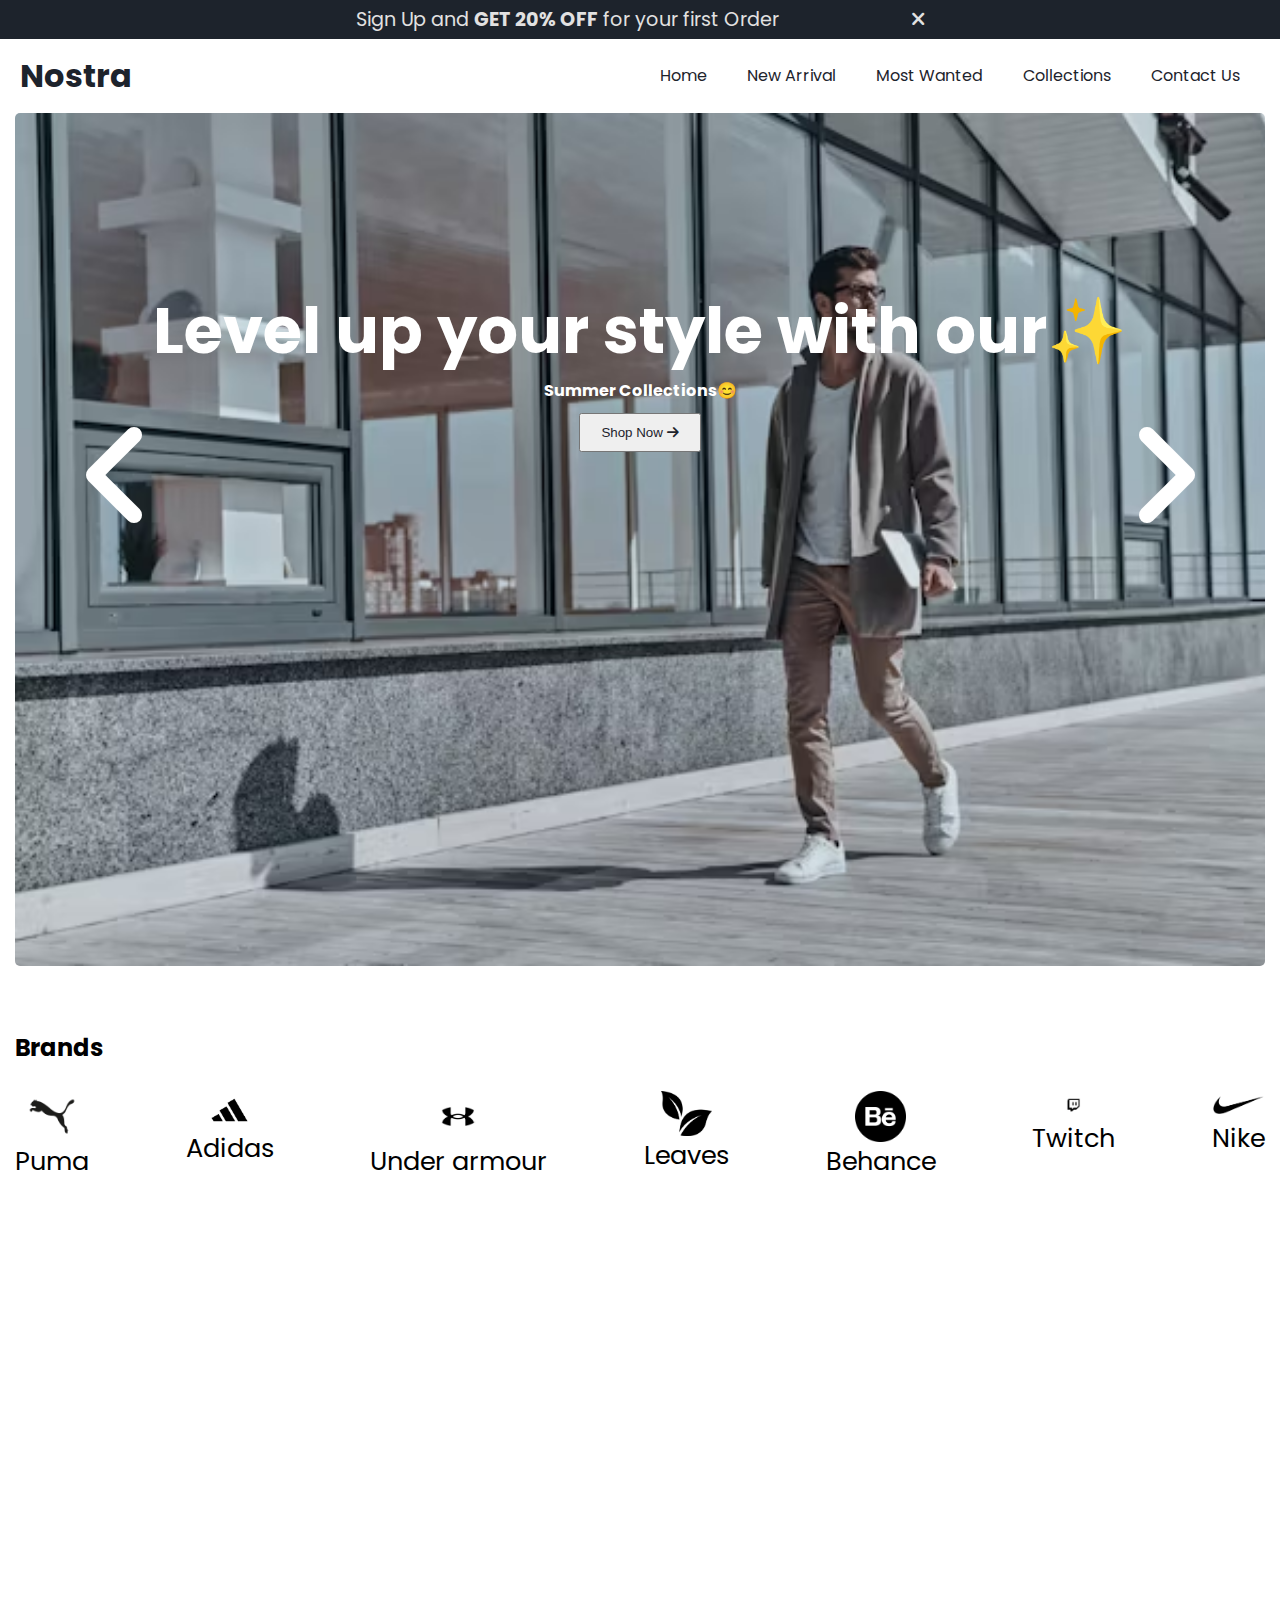
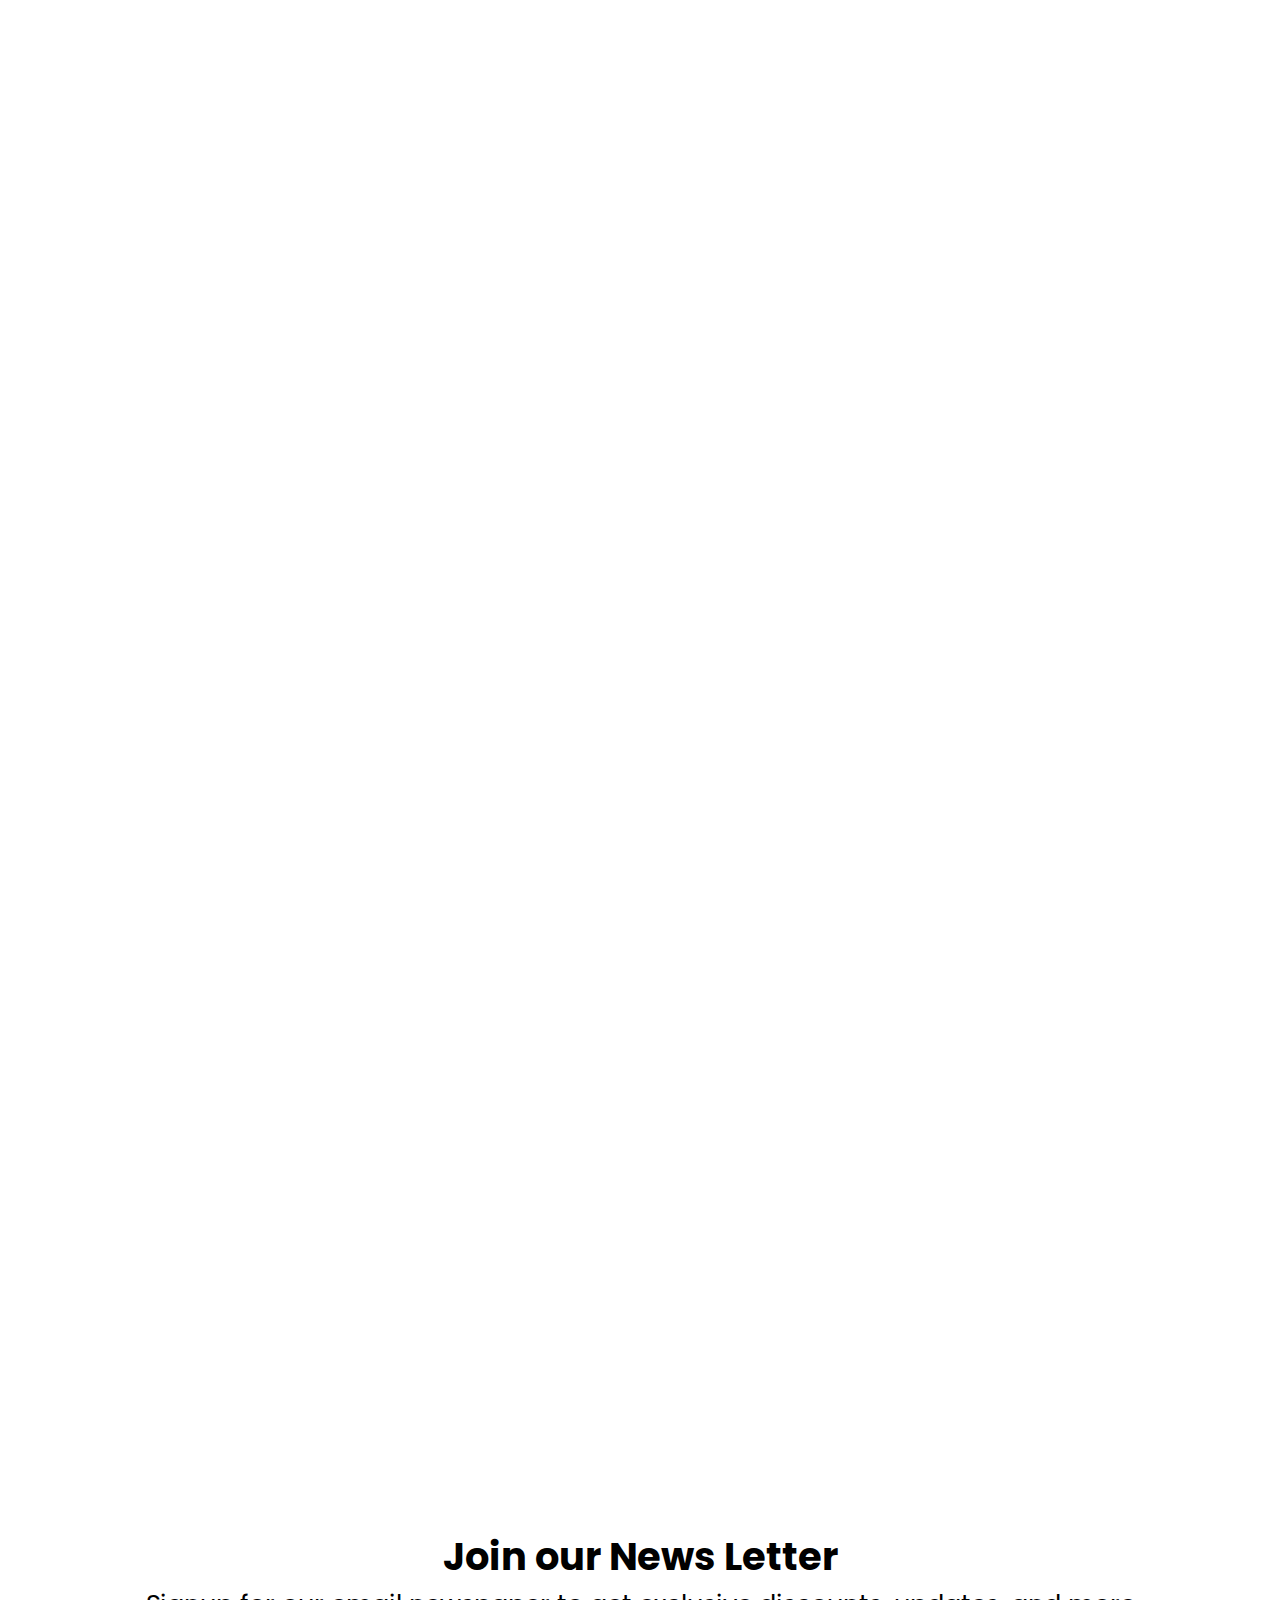
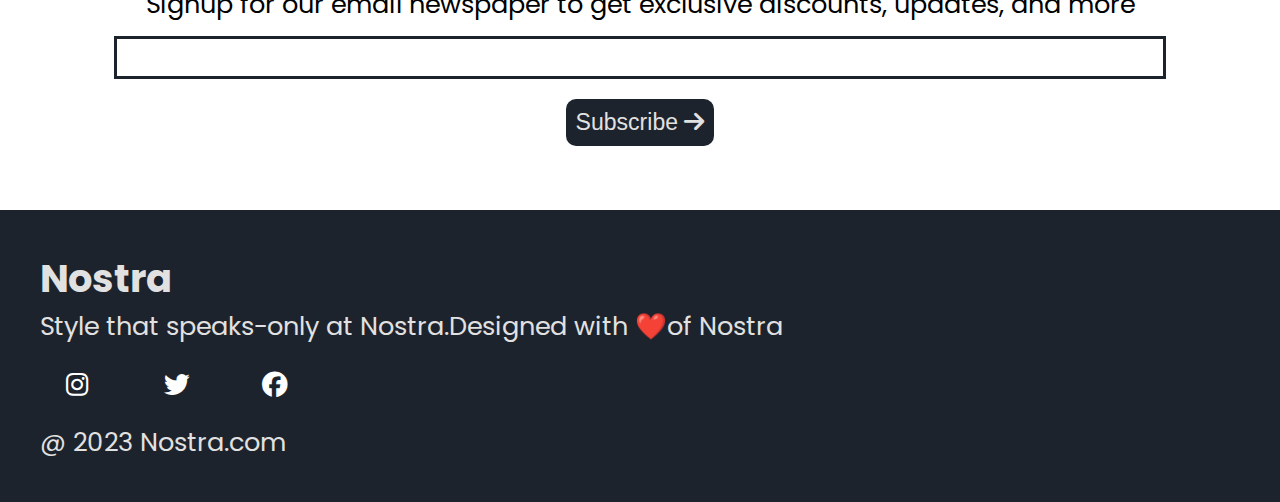
<file: index.html>
<!DOCTYPE html>
<html lang="en">
<head>
    <meta charset="UTF-8">
    <meta name="viewport" content="width=device-width, initial-scale=1.0">
    <title>Nostra</title>
    <!--Link CSS File-->
    <link rel="stylesheet" href="style.css">
    <!--Link Google Fonts-->
    <link rel="preconnect" href="https://fonts.googleapis.com">
    <link rel="preconnect" href="https://fonts.gstatic.com" crossorigin>
    <link href="https://fonts.googleapis.com/css2?family=Poppins:wght@400;500;700&display=swap" rel="stylesheet">

    <!--Link Font Awesome-->
    <link rel="stylesheet" href="https://cdnjs.cloudflare.com/ajax/libs/font-awesome/6.4.2/css/all.min.css">

</head>
<body>

    <!--Offer Bar-->

    <div class="offer-bar">
        <p>Sign Up and <b>GET 20% OFF</b> for your first Order
        <i id="offer-close"  style="margin-left: 10%; cursor: pointer;" class="fa-solid fa-xmark"></i>
        </p>
    </div>

    

   

        <!--Navigation Bar-->
        <nav class="navbar">
            <h1>Nostra</h1>
            <div class="navbar-links">
                <p class="navbar-link"><a href="home">Home</a></p>
                <p class="navbar-link"><a href="#new-arrival">New Arrival</a></p>
                <p class="navbar-link"><a href="#most-wanted">Most Wanted</a></p>
                <p class="navbar-link"><a href="collections.html">Collections</a></p>
                <p class="navbar-link"><a href="./contactus.html">Contact Us</a></p>
            </div>
            

            <div class="navbar-menu-toggle">
                <i id="side-navbar-activate" class="fa-solid fa-bars"></i>
            </div>

            

            

        </nav>

        <!--Side Navbar-->

        <div class="side-navbar"> 
            <p style="text-align: right;">
                <i id="side-navbar-close" class="fa-solid fa-xmark"></i>
            </p>
            <div class="side-navbar-links">

                <p class="side-navbar-link"><a href="./index.html">Home</a></p>
                <p class="side-navbar-link"><a href="#new-arrival">New Arrival</a></p>
            <p class="side-navbar-link"><a href="#most-wanted">Most Wanted</a></p>
            <p class="side-navbar-link"><a href="./collections.html">Collections</a></p>
            <p class="side-navbar-link"><a href="./contactus.html">Contact Us</a></p>
            </div>
            
        </div>

        <div class="container">

        <!--Slider-->
        <div class="slider">
            <div class="slider-left-button">
                <i id="slider-left-activate" class="fa-solid fa-angle-left" style="color: #ffffff;"></i>
            </div>

            <div class="slider-content">
                <h1>Level up your style with our✨</h1>
                <h4>Summer Collections😊</h4> 
                <button> Shop Now <i class="fa-solid fa-arrow-right"></i> </button>
            </div>

            <div class="slider-image-container">
                <img class="slider-image" src="./images/others/slider img prem.png"  width="100%" alt="">
                <img class="slider-image" src="./images/others/slider img prem.png" alt="">
                <img class="slider-image" src="./images/others/slider img prem.png" alt="">
            </div>

            <div class="slider-right-button">
                
                <i id="slider-right-activate" class="fa-solid fa-angle-right" style="color: #ffffff;"></i>
            </div>
        </div>

        <!--Brands-->

        
        <h2 style="margin-top: 5vw;">Brands</h2>
        <div class="brands">
            <div class="brands-item">
                <img class="brands-icon" src="./images/icons/puma.png" alt="">
                <p>Puma</p>
            </div>

            <div class="brands-item">
                <img class="brands-icon" src="./images/icons/adidas.png" alt="">
                <p>Adidas</p>
            </div>

            <div class="brands-item">
                <img class="brands-icon" src="./images/icons/under armour .png" alt="">
                <p>Under armour</p>
            </div>

            <div class="brands-item">
                <img class="brands-icon" src="./images/icons/leaves.png.jpg" alt="">
                <p>Leaves</p>
            </div>

            <div class="brands-item">
                <img class="brands-icon" src="./images/icons/behance.png" alt="">
                <p>Behance</p>
            </div>

            <div class="brands-item">
                <img class="brands-icon" src="./images/icons/twitch.png" alt="">
                <p>Twitch</p>
            </div>

            <div class="brands-item">
                <img class="brands-icon" src="./images/icons/nike.png" alt="">
                <p>Nike</p>
            </div>
        </div>

    
        <div class="initial-scroll-animate reveal-scroll-animate">
        <div class="service">
            
            <div class="servives-container-1">
                <div>
                    <h2>We Provide Best👍🏻</h2>
                    <h2>Customer Experiences😃</h2>
                </div>

                <div>
                    <p>||🥰 We ensure that our customer have the best shopping experience</p>
                </div>
            </div>

            <div class="servives-container-2">
                <div>
                    <i style="font-size: 3vw;margin-bottom: 10px;" class="fa-regular fa-circle-check"></i>
                    <h4>Original Products</h4>
                    <p>Shop with confidence knowing every product is 100% original and authentic,sourced directly from trusted brands.Enjoy genuine quality that lasts longer💯.
                    </p>
                </div>

                <div>
                    <i style="font-size: 3vw;margin-bottom: 10px;" class="fa-regular fa-face-smile"></i>
                    <h4>Satisfaction Guarantee</h4>
                    <p>Your happiness is our priority!.We ensure complete satisfaction with every purchase or we will make it right😇.
                    </p>
                </div>

                <div>
                    <i style="font-size: 3vw;margin-bottom: 10px;" class="fa-solid fa-broom"></i>
                    <h4>New Arrival Everyday</h4>
                    <p>Stay ahead of trends with fresh arrivals added daily . Discover the latest styles and must-have products every day👗.
                    </p>
                </div>

                <div>
                    <i style="font-size: 3vw;margin-bottom: 10px;" class="fa-solid fa-truck-fast"></i>
                    <h4>Fast & Free Shipping</h4>
                    <p>Get your orders delivered quickly without extra cost.Enjoy free and fast shipping right to your doorstep🚚.
                    </p>
                </div>
            </div>
        </div>
    </div>

    <div class="initial-scroll-animate reveal-scroll-animate">
        <h2 id="new-arrival" style=" margin-top: 5vw;">New Arrivals</h2>
        <h4>Fresh drops daily-grab them before they are gone!Stay trendy with our daily arrivals💫</h4>

        <div  class="new-arrival" >
            
            <div class="new-arrival-container">
                <img style="width: 20vw;" src="./images/products/f1.png" alt="">
                <div class="overlay"></div>
                <button> Shop Now <i class="fa-solid fa-arrow-right"></i> </button>

            </div>

            <div class="new-arrival-container">
                <img style="width: 20vw;" src="./images/products/f2.png" alt="">
                <div class="overlay"></div>
                <button>Shop Now <i class="fa-solid fa-arrow-right"></i>  </button>

            </div>

            <div class="new-arrival-container">
                <img style="width: 20vw;" src="./images/products/f3.png" alt="">
                <div class="overlay"></div>
                <button> Shop Now <i class="fa-solid fa-arrow-right"></i> </button>

            </div>

            <div class="new-arrival-container">
                <img style="width: 20vw;" src="./images/products/f4.png" alt="">
                <div class="overlay"></div>
                <button> Shop Now <i class="fa-solid fa-arrow-right"></i> </button>

            </div>
        </div>
    </div>

    <div class="initial-scroll-animate reveal-scroll-animate">
        <h2 id="most-wanted" style=" margin-top: 5vw;">Most Wanted</h2>

        <h4>Trending now: the styles everyone talking about! Dont wait! These best-sellers are flying off😏</h4>

        <div  class="most-wanted">

            <div class="most-wanted-container">
                <img style="width: 20vw;" src="./images/products/n5.png" alt="">
                <p class="sale-overlay">sale</p>
                <img class="like-button" src="./images/icons/blackheart.png" alt="">

            </div>

            <div class="most-wanted-container">
                <img style="width: 20vw;" src="./images/products/f7.png" alt="">
                
                <p class="sale-overlay">sale</p>
                <img class="like-button" src="./images/icons/blackheart.png" alt="">
            </div>

            <div class="most-wanted-container">
                <img style="width: 20vw;" src="./images/products/f6.png" alt="">
                <p class="sale-overlay">sale</p>
                <img class="like-button" src="./images/icons/blackheart.png" alt="">
                

            </div>

            <div class="most-wanted-container">
                <img style="width: 20vw;" src="./images/products/f8.png" alt="">
                <p class="sale-overlay">sale</p>
                <img class="like-button" src="./images/icons/blackheart.png" alt="">
                

            </div>
            
            <div class="most-wanted-container">
                <img style="width: 20vw;" src="./images/products/n6.png" alt="">
                <p class="sale-overlay">sale</p>
                <img class="like-button" src="./images/icons/blackheart.png" alt="">

            </div>

            <div class="most-wanted-container">
                <img style="width: 20vw;" src="./images/products/n7.png" alt="">
                
                <p class="sale-overlay">sale</p>
                <img class="like-button" src="./images/icons/blackheart.png" alt="">
            </div>

            <div class="most-wanted-container">
                <img style="width: 20vw;" src="./images/products/n2.png" alt="">
                <p class="sale-overlay">sale</p>
                <img class="like-button" src="./images/icons/blackheart.png" alt="">
                

            </div>

            <div class="most-wanted-container">
                <img style="width: 20vw;" src="./images/products/n3.png" alt="">
                <p class="sale-overlay">sale</p>
                <img class="like-button" src="/images/icons/blackheart.png" alt="">
                

            </div>
        </div>
    </div>

    <div class="initial-scroll-animate reveal-scroll-animate">

    

        <div class="limited-offer">
            <div class="limited-offer-img">
                <img src="./images/others/slider-three.png" alt="">
            </div>
            <div class="limited-offer-text">
                <h2>Limited Offer⌛</h2>
                <h4>Everyone wants it...will you?😉</h4>
                <button> Shop Now <i class="fa-solid fa-arrow-right"></i> </button>
            </div>
        </div>
        
        
    </div>

    <div class="news">
        <h2>Join our News Letter</h2>
        <p style="text-align: center;">Signup for our email newspaper to get exclusive discounts, updates, and more</p>
        <div style="margin-top: 10px;">
        <input class="search">
    </div>
    <div>
        <button> Subscribe <i class="fa-solid fa-arrow-right"></i> </button>
    </div>
    </div>

    </div>

    <div class="footer">
        <div class="footer-container">
            <div class="footer-box-1">
                <h2 class="headingText">Nostra</h2>
                <p>Style that speaks-only at Nostra.Designed with ❤️of Nostra</p>
                <div class="footer-icon-container">
                    <i class="icon fa-brands fa-instagram" style="color: #ffffff;"></i>
                    <i class="icon fa-brands fa-twitter" style="color: #ffffff;"></i>
                    <i class="icon fa-brands fa-facebook" style="color: #ffffff;"></i>
                </div>
            </div>

            

        </div>

        <p class="subtitle">@ 2023 Nostra.com</p>
    </div>

   
    
    <!--Link Javascript File-->
    <script src="script.js"></script>
    

</body>
</html>
</file>
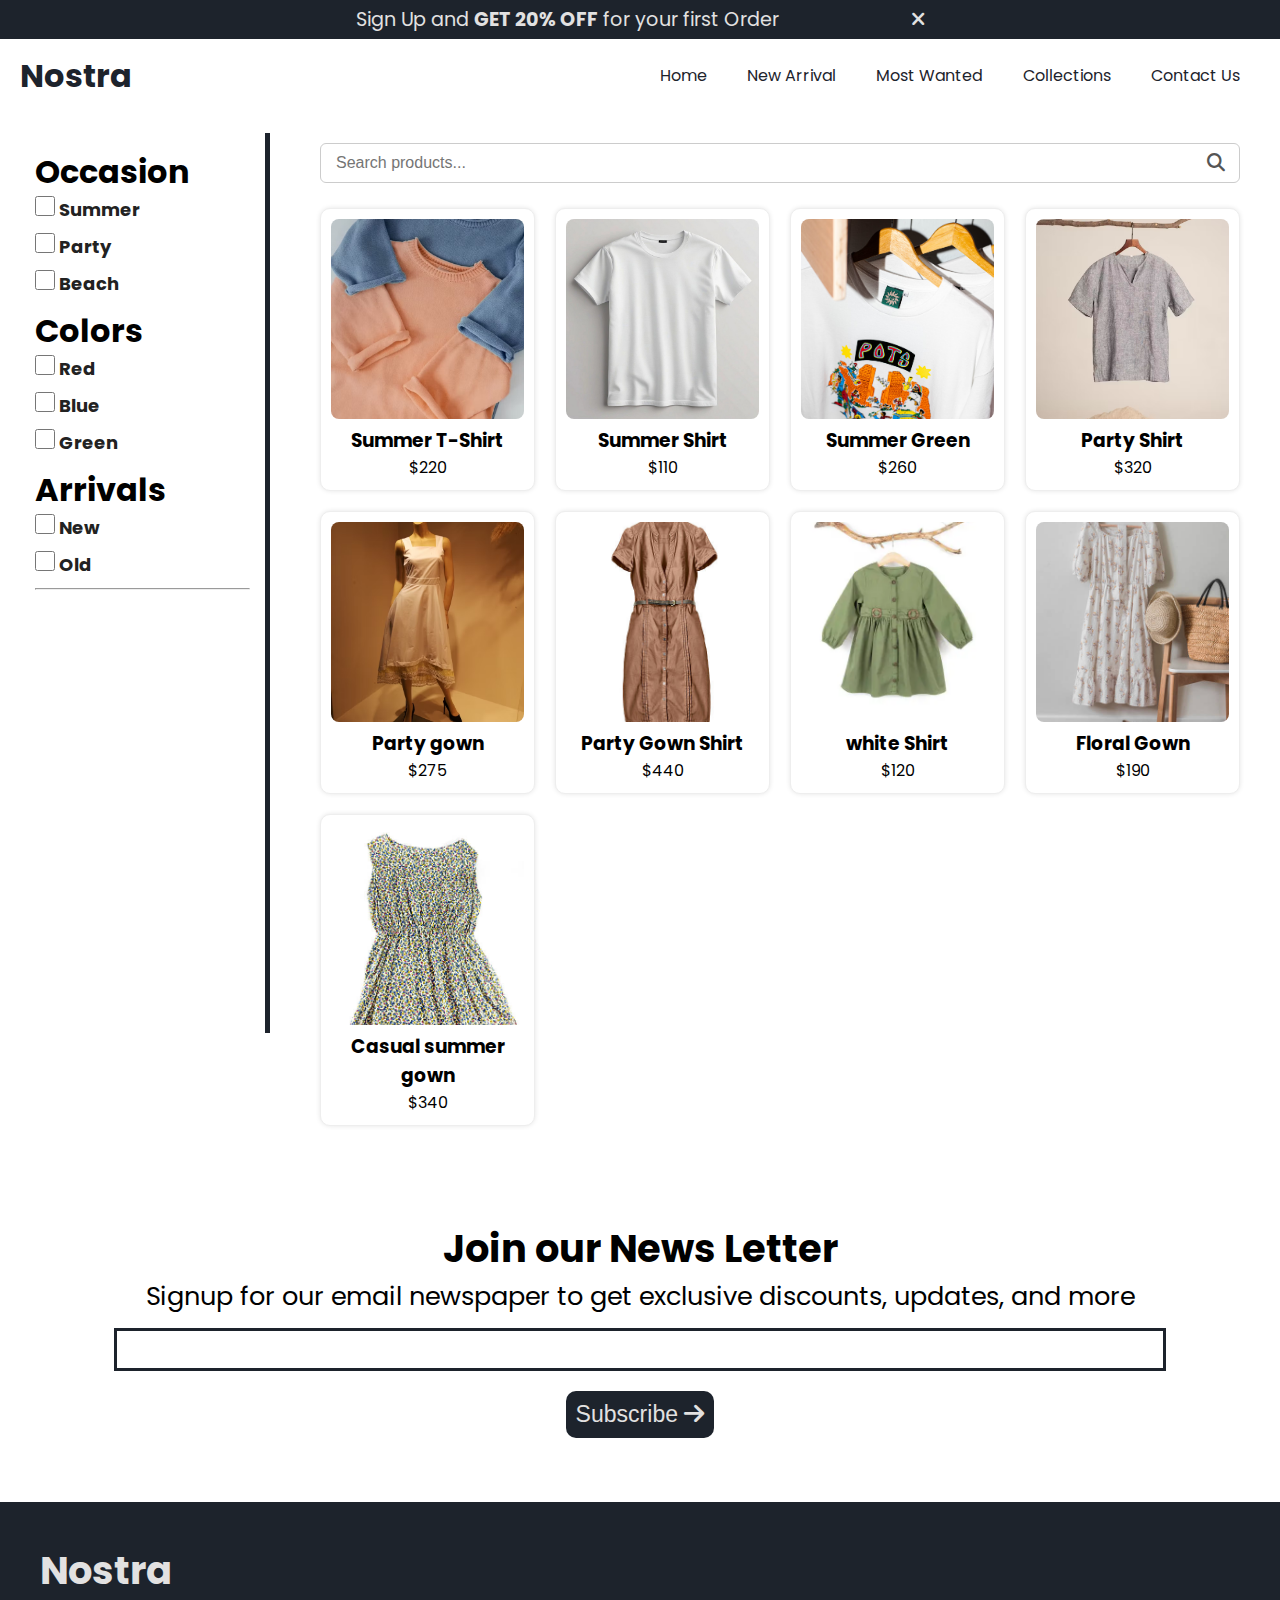
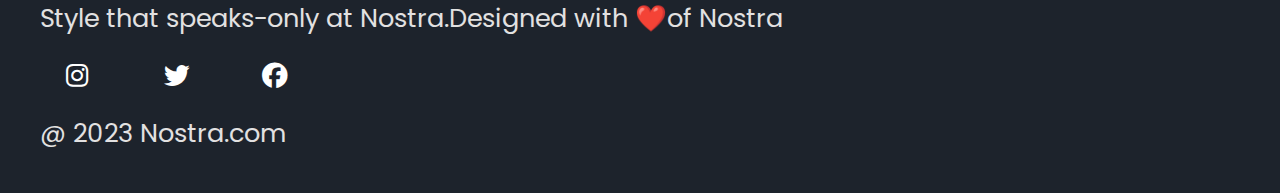
<file: collections.html>
<!DOCTYPE html>
<html lang="en">

<head>
    <meta charset="UTF-8">
    <meta name="viewport" content="width=device-width, initial-scale=1.0">
    <title>Collections</title>
    <!-- css style link -->
    <link rel="stylesheet" href="style.css">
    <!--Link Google Fonts-->
    <link rel="preconnect" href="https://fonts.googleapis.com">
    <link rel="preconnect" href="https://fonts.gstatic.com" crossorigin>
    <link href="https://fonts.googleapis.com/css2?family=Poppins:wght@400;500;700&display=swap" rel="stylesheet">

    <!--Link Font Awesome-->
    <link rel="stylesheet" href="https://cdnjs.cloudflare.com/ajax/libs/font-awesome/6.4.2/css/all.min.css">
</head>

<body>
    <!-- NavBar -->
    <!--Offer Bar-->

    <div class="offer-bar">
        <p>Sign Up and <b>GET 20% OFF</b> for your first Order
            <i id="offer-close" style="margin-left: 10%; cursor: pointer;" class="fa-solid fa-xmark"></i>
        </p>
    </div>





    <!--Navigation Bar-->
    <nav class="navbar">
        <h1>Nostra</h1>
        <div class="navbar-links">
            <p class="navbar-link"><a href="home">Home</a></p>
            <p class="navbar-link"><a href="./index.html">New Arrival</a></p>
            <p class="navbar-link"><a href="./index.html">Most Wanted</a></p>
            <p class="navbar-link"><a href="collections.html">Collections</a></p>
            <p class="navbar-link"><a href="./contactus.html">Contact Us</a></p>
        </div>


        <div class="navbar-menu-toggle">
            <i id="side-navbar-activate" class="fa-solid fa-bars"></i>
        </div>





    </nav>

    <!--Side Navbar-->

    <div class="side-navbar">
        <p style="text-align: right;">
  
<i id="side-navbar-close" class="fa-solid fa-xmark"></i>

        </p>
        <div class="side-navbar-links">

            <p class="side-navbar-link"><a href="./index.html">Home</a></p>
            <p class="side-navbar-link"><a href="#new-arrival">New Arrival</a></p>
            <p class="side-navbar-link"><a href="#most-wanted">Most Wanted</a></p>
            <p class="side-navbar-link"><a href="./collections.html">Collections</a></p>
            <p class="side-navbar-link"><a href="./contactus.html">Contact Us</a></p>
        </div>

    </div>


    <!-- collections -->
    <section>
        <div class="collection__container">
            <div class="checker__container">
                <h1>Occasion</h1>
                <div>
                    <h3><input type="checkbox" name="tags" value="summer"> Summer</h3>
                    <h3><input type="checkbox" name="tags" value="party"> Party</h3>
                    <h3><input type="checkbox" name="tags" value="beach"> Beach</h3>
                </div>
                <h1>Colors</h1>
                <div>
                    <h3><input type="checkbox" name="tags" value="red"> Red</h3>
                    <h3><input type="checkbox" name="tags" value="blue"> Blue</h3>
                    <h3><input type="checkbox" name="tags" value="green"> Green</h3>
                </div>
                <h1>Arrivals</h1>
                <div>
                    <h3><input type="checkbox" name="tags" value="new"> New</h3>
                    <h3><input type="checkbox" name="tags" value="old"> Old</h3>
                </div>
                <hr class="Vertical__line">
            </div>
            <div class="product__container">
                <div class="search-box">
                    <input id="search" type="text" placeholder="Search products...">
                    <i id="search__icon" class="fa-solid fa-magnifying-glass"></i>
                </div>
                <div class="product__cards">
                    <div class="product__card">
                        <img src="./images/products/f4.png" alt="">
                        <h3>Summer  T-Shirt</h3>
                        <p>$220</p>
                    </div>
                    <div class="product__card">
                        <img src="./images/products/f1.png" alt="">
                        <h3>Summer Shirt</h3>
                        <p>$110</p>
                    </div>
                    <div class="product__card">
                        <img src="./images/products/f7.png" alt="">
                        <h3>Summer Green</h3>
                        <p>$260</p>
                    </div>
                    <div class="product__card">
                        <img src="./images/products/f8.png" alt="">
                        <h3>Party  Shirt</h3>
                        <p>$320</p>
                    </div>
                    <div class="product__card">
                        <img src="./images/products/f9.png" alt="">
                        <h3>Party gown</h3>
                        <p>$275</p>
                    </div>
                    <div class="product__card">
                        <img src="./images/products/n5.png" alt="">
                        <h3>Party Gown  Shirt</h3>
                        <p>$440</p>
                    </div>
                    <div class="product__card">
                        <img src="./images/products/n3.png" alt="">
                        <h3>white Shirt</h3>
                        <p>$120</p>
                    </div>
                    <div class="product__card">
                        <img src="./images/products/n6.png" alt="">
                        <h3>Floral Gown </h3>
                        <p>$190</p>
                    </div>
                    <div class="product__card">
                        <img src="./images/products/n7.png" alt="">
                        <h3>Casual summer gown</h3>
                        <p>$340</p>
                    </div>
                </div>
            </div>
        </div>
    </section>

    <div class="news">
        <h2>Join our News Letter</h2>
        <p style="text-align: center;">Signup for our email newspaper to get exclusive discounts, updates, and more</p>
        <div style="margin-top: 10px;">
            <input class="search">
        </div>
        <div>
            <button> Subscribe <i class="fa-solid fa-arrow-right"></i> </button>
        </div>
        <!-- footer -->
        <div class="footer" style="width: 100%;">
            <div class="footer-container">
                <div class="footer-box-1">
                    <h2 class="headingText">Nostra</h2>
                    <p>Style that speaks-only at Nostra.Designed with ❤️of Nostra</p>
                    <div class="footer-icon-container">
                        <i class="icon fa-brands fa-instagram" style="color: #ffffff;"></i>
                        <i class="icon fa-brands fa-twitter" style="color: #ffffff;"></i>
                        <i class="icon fa-brands fa-facebook" style="color: #ffffff;"></i>
                    </div>
                </div>



            </div>

            <p class="subtitle">@ 2023 Nostra.com</p>
        </div>


        <script src="collection.js"></script>
        

</body>

</html>
</file>
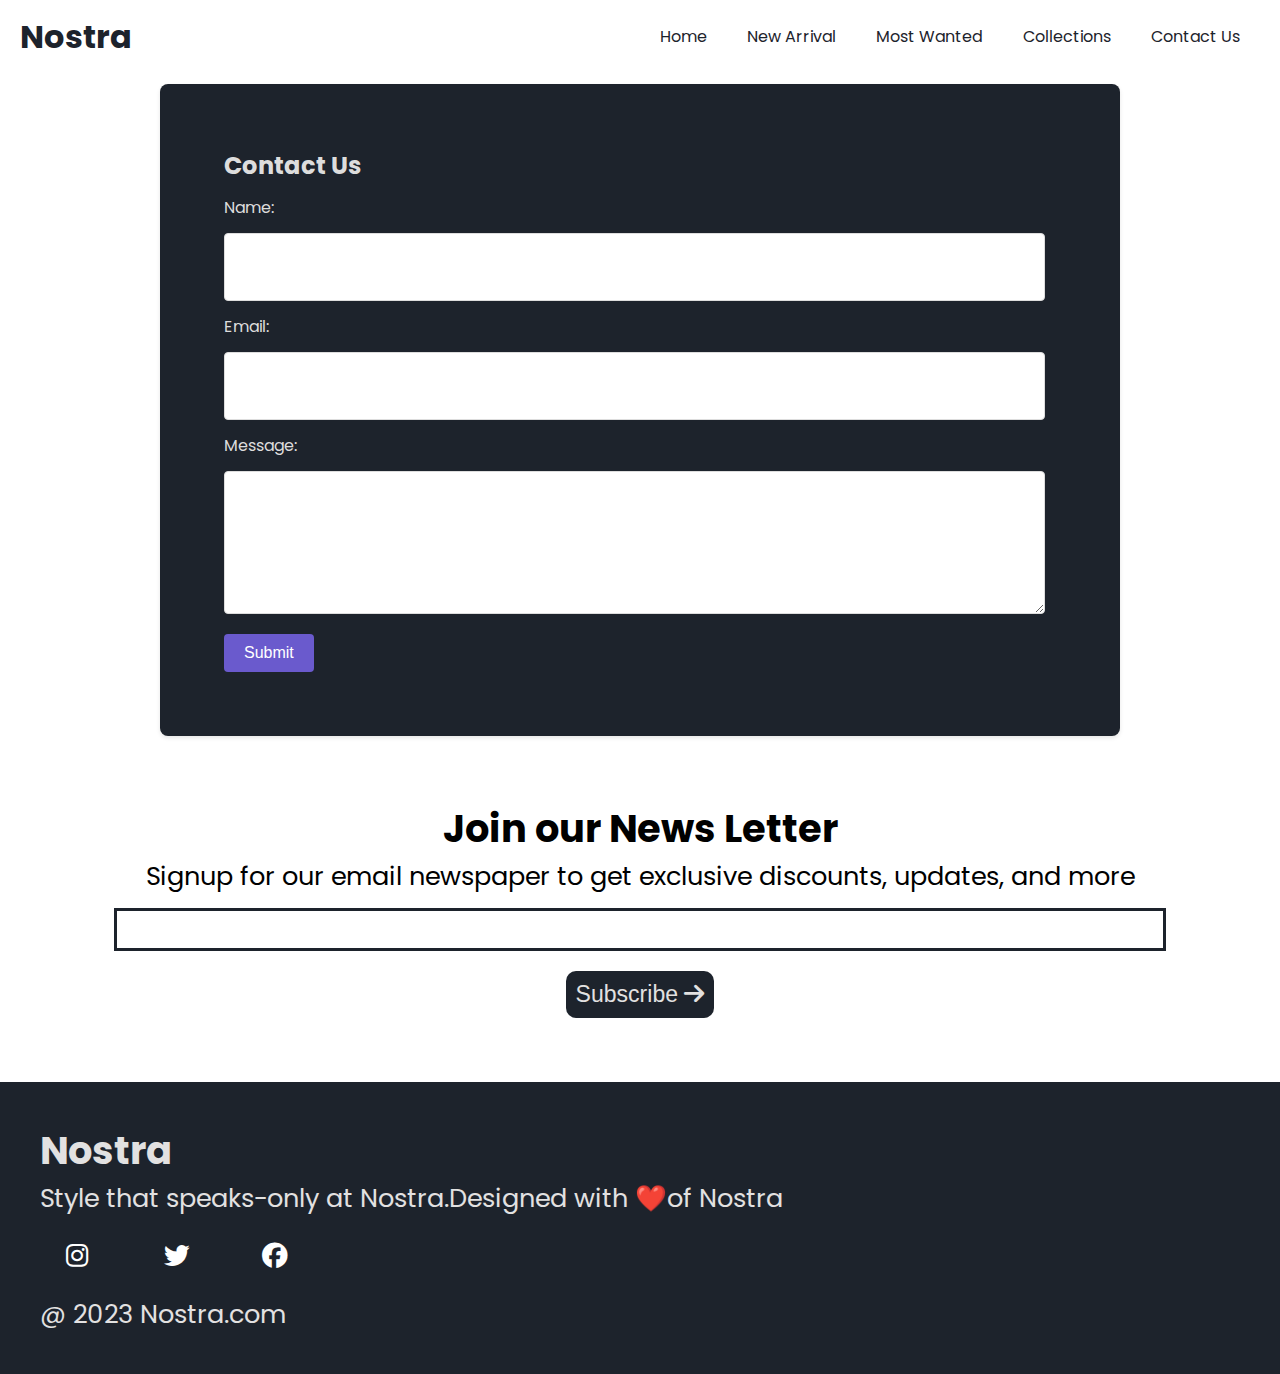
<file: contactus.html>
<!DOCTYPE html>
<html lang="en">
<head>
    <meta charset="UTF-8">
    <meta name="viewport" content="width=device-width, initial-scale=1.0">
    <title>Nostra</title>
    <!--Link CSS File-->
    <link rel="stylesheet" href="style.css">
    <!--Link Google Fonts-->
    <link rel="preconnect" href="https://fonts.googleapis.com">
    <link rel="preconnect" href="https://fonts.gstatic.com" crossorigin>
    <link href="https://fonts.googleapis.com/css2?family=Poppins:wght@400;500;700&display=swap" rel="stylesheet">

    <!--Link Font Awesome-->
    <link rel="stylesheet" href="https://cdnjs.cloudflare.com/ajax/libs/font-awesome/6.4.2/css/all.min.css">

</head>
<body>



    

   

        <!--Navigation Bar-->
        <nav class="navbar">
            <h1>Nostra</h1>
            <div class="navbar-links">
                <p class="navbar-link"><a href="./index.html">Home</a></p>
                <p class="navbar-link"><a href="./index.html">New Arrival</a></p>
                <p class="navbar-link"><a href="./index.html">Most Wanted</a></p>
                <p class="navbar-link"><a href="collections.html">Collections</a></p>
                <p class="navbar-link"><a href="./contactus.html">Contact Us</a></p>
            </div>
            

            <div class="navbar-menu-toggle">
                <i id="side-navbar-activate" class="fa-solid fa-bars"></i>
            </div>

            

            

        </nav>

        <!--Side Navbar-->

        <div class="side-navbar"> 
            <p style="text-align: right;">
                <i id="side-navbar-close" class="fa-solid fa-xmark"></i>
            </p>
            <div class="side-navbar-links">

                <p class="side-navbar-link"><a href="./index.html">Home</a></p>
                <p class="side-navbar-link"><a href="./index.html">New Arrival</a></p>
            <p class="side-navbar-link"><a href="./index.html">Most Wanted</a></p>
            <p class="side-navbar-link"><a href="./collections.html">Collections</a></p>
            <p class="side-navbar-link"><a href="./contactus.html">Contact Us</a></p>
            </div>
            
        </div>

        <div class="container">



  <div class="contact-form">
    <h2>Contact Us</h2>
    <form action="#" method="post">
      <label for="name">Name:</label>
      <input type="text" id="name" name="name" required>
      
      <label for="email">Email:</label>
      <input type="text" id="email" name="email" required>
      
      <label for="message">Message:</label>
      <textarea id="message" name="message" required></textarea>
      
      <input type="submit" value="Submit">
    </form>
  </div>

  </div>

       



   

  


    <div class="news">
        <h2>Join our News Letter</h2>
        <p style="text-align: center;">Signup for our email newspaper to get exclusive discounts, updates, and more</p>
        <div style="margin-top: 10px;">
        <input class="search">
    </div>
    <div>
        <button> Subscribe <i class="fa-solid fa-arrow-right"></i> </button>
    </div>
    </div>

    </div>

    <div class="footer">
        <div class="footer-container">
            <div class="footer-box-1">
                <h2 class="headingText">Nostra</h2>
                <p>Style that speaks-only at Nostra.Designed with ❤️of Nostra</p>
                <div class="footer-icon-container">
                    <i class="icon fa-brands fa-instagram" style="color: #ffffff;"></i>
                    <i class="icon fa-brands fa-twitter" style="color: #ffffff;"></i>
                    <i class="icon fa-brands fa-facebook" style="color: #ffffff;"></i>
                </div>
            </div>

            

        </div>

        <p class="subtitle">@ 2023 Nostra.com</p>
    </div>

   
    
    <!--Link Javascript File-->
    <script src="./contact.js"></script>
    

</body>
</html>
</file>
<file: style.css>
* {
    margin: 0px;
    padding: 0px;
}

html{
    scroll-behavior: smooth;
}



body {
    font-family: 'Poppins', sans-serif;
    
}


  body::-webkit-scrollbar {
    width: 0; 
  }
  
  

.offer-bar {
    background-color: #1D232C;
    color: #E2E1E1;
    padding: 5px;
    text-align: center;
    font-size: 1.5vw;
}

.container {
    padding-left: 15px;
    padding-right: 15px;
}

/* Main Navigation Bar*/
.navbar {
    display: flex;
    justify-content: space-between;
    color: #1D232C;
    align-items: center;
    position: sticky;
    top: 0px;
    background-color: white;
    padding-top: 1vw;
    padding-bottom: 1vw;
    padding-left: 20px;
    padding-right: 20px;
    z-index: 3;
}

.navbar-links {
    display: flex;
    width: 50%;
    justify-content: space-around;
    align-items: center;
}

.navbar-links a{
    text-decoration: none;
    color: #1D232C;
}

.navbar-links a:hover{
    text-decoration: underline;
    color: #1D232C;
}

.navbar-search {
    border: solid #1D232C 1px;
    border-radius: 10px;
    padding: 10px;
    display: flex;
    align-items: center;
    width: 95%;
}

.navbar-search input {
    border: none;
    width: 100%;
    background-color: transparent;
    
}

input:focus {
    outline: none;
}

.navbar-menu-toggle {
    display: none;
}

/*0 to 800px */

@media screen and (max-width:900px) {

    .navbar-menu-toggle {
        display: block;
    }

    .navbar-links {
        display: none;
    }

    

}

/* Side Navbar */
.side-navbar{
    position: fixed;
    top: 0;
    left: 0;
    width: 50%;
    height: 100%;
    background-color: #1D232C;
    color: #E2E1E1;
    margin-left: -60%;
    transition-duration: 1s;
    z-index: 10;
    padding: 20px;
  
}

.side-navbar-link{
    margin-bottom: 30px;
}

.side-navbar-links a{
    text-decoration: none;
    color: #E2E1E1;
}

.side-navbar-links a:hover{
    text-decoration: underline;
    color: #E2E1E1;
}

.side-navbar-search {
    border: solid #E2E1E1 1px;
    border-radius: 10px;
    padding: 10px;
    display: inline-block;
}

.side-navbar-search input {
    border: none;
    background: transparent;
}

/*Slider*/

.slider{
    overflow: hidden;
    display: flex;
    width: 100%;
    position: relative;
    
    border-radius: 5px;

}

.slider-image-container{
    display: flex;
    transition: 2s;
}

.slider-image{
    width: 100vw;
}

.slider-left-button{
    position: absolute;
    top: 35%;
    left: 5%;
    z-index: 1;
}

.slider-left-button i{
    font-size: 10vw;
    
}
.slider-right-button{
    position: absolute;
    top: 35%;
    right: 5%;
}
.slider-right-button i{
    font-size: 10vw;
}
.slider-content{
    position: absolute;
    color: white;
    text-align: center;
     width: 100%;
     top: 20%;
}
.slider-content h1{
    font-size: 5vw;
}
.slider-content button{
   padding-left: 20px;
   padding-right: 20px;
   padding-top: 10px;
   padding-bottom: 10px;
   margin-top: 10px;
   color: #1D232C;
}

/* Brands*/
.brands{
    display: flex;
    margin-top: 2vw;
    
    justify-content: space-between;
    
    
}

.brands-icon{
    width: 4vw;
    align-items: center;

}

.brands-item{
    display: flex;
    align-items: center;
    flex-direction: column;
    text-align: center;
    font-size: 2vw;
}

.servives-container-1
{
    margin-top: 5vw;
    margin-bottom: 2vw;
    display: flex;
    justify-content: space-between;
    align-items: center;
    font-size: 1.5vw;
}

.servives-container-2
{
    
    display: flex;
    justify-content: space-between;
    align-items: center;

    gap: 10px;
    font-size: 1vw;
    
}

.servives-container-2 div{
    border-radius: 5px;
    background-color: #F2F4F7;
    padding: 10px;
    
    

}

.new-arrival{
    display: flex;
    justify-content: space-between;
    margin-top: 2vw;
   
    
}

.new-arrival-container{
   position: relative;
   
    
}

.new-arrival-container img{
    border-radius: 2%;
    
     
 }
 

.overlay{
    border-radius: 2%;
    position: absolute;
    width: 100%;
    height: 100%;
    background-color: black;
    z-index: 2;
    top: 0;
    opacity: 0.6;
 }
 


.new-arrival button{
    padding-left: 10%;
    padding-right: 10%;
    padding-top: 5%;
    padding-bottom: 5%;
    margin-top: 10px;
    font-size: 1.2vw;
    color: #1D232C;
    border-radius: 10px;
    position: absolute;
    border: none;
    top: 50%;
    left: 18%;
    z-index: 2;
    

 }

 .most-wanted{
    display: flex;
    justify-content: space-between;
    margin-top: 2vw;
    overflow-x: scroll;
    gap: 20px;
   
    
}

.most-wanted-container{
   position: relative; 
}

.most-wanted img{
    border-radius: 2%;
    
     
 }

 .sale-overlay{
    position: absolute;
    top:3px;
    left: 3px;
    font-size: 2vw;
    background-color:darkolivegreen;
    color: white;
    padding-left: 10px;
    padding-right: 10px;
    border-radius: 10%;
 }

 .most-wanted::-webkit-scrollbar {
    appearance: none;
    
  }
   
.like-button{
    position: absolute;
    width: 15%;
    bottom: 12%;
    right: 5%;
}

.limited-offer{
    display: flex;
    justify-content: center;
    
    align-items: center;
    background-color: #1D232C;
    color: #E2E1E1;
    padding: 20px;
    font-size: 2vw;
}

.limited-offer img{
    width: 100%;
    height: 100%100%;
}

.limited-offer-text{
    padding: 5%;
}

.limited-offer button{
    padding-left: 5%;
    padding-right: 5%;
    padding-top: 2.5%;
    padding-bottom: 2.5%;
    margin-top: 10px;
    font-size: 1.2vw;
    color: #1D232C;
    border-radius: 10px;
 
    border: none;
    
    

 }

 /* Scroll Animate */

 .initial-scroll-animate{
   
    transition: 3s;
 }

 .reveal-scroll-animate{
    opacity: 0;
 }

 .news{
    font-size: 2vw;
    margin-top: 5vw;
    display: flex;
    flex-direction: column;
    align-items: center;
}

.news input{
    padding: 11px;
    width: 80vw;
    margin-bottom: 10px;
    border: solid #1D232C 3px;

}

.news input:focus{
   outline: none;

}

.news button{
    
    margin-top: 10px;
    font-size: 1.8vw;
    color: #E2E1E1;
    background-color: #1D232C;
    border-radius: 10px;
    border: none;
    padding:10px
    
    

 }


 .icon{
    width: 40px;
    margin: 2vw;

}
.footer{
    font-size: 2vw;
    margin-top: 5vw;
    padding: 40px;
    background-color: #1D232C;
    color: #E2E1E1;
    box-sizing: border-box;
}

.footer-container{
   
    display: flex;
    align-items: center;
    flex-wrap: wrap;
}

.footer-box-1{
    display: flex;
    flex-direction: column;
  
}

.footer-box-2{
    display: flex;
}

/* Collections */

.divide-section{
    display: flex;
}

.filter-section{
    flex-basis: 25%;
    position: relative;
    font-size: 2vw;
}

.product-section{
    flex-basis: 75%;
    position: relative;
}

.vertical-line {
    border: none;
    border-left: 3px solid #1D232C; /* Adjust color and width as needed */
    height: 100%; /* Adjust height as needed */
    margin: 0 20px; /* Adjust margin as needed */
    position: absolute;
    top: 0px;
    right: 0px
    
  }

.filter-section-price,.filter-section-arrivals,.filter-section-occasion,.filter-section-colors{
    margin-top: 3vw;
    margin-bottom: 10px;
    
}

.product-section{
    padding: 10px;
}

.products{
    margin-top: 2vw;
    display: flex;
    flex-wrap: wrap;
    justify-content: space-between;
    font-size:1vw;
}



  .contact-form {
    background-color: #1D232C;
    color: #dddddd;
    border-radius: 8px;
    box-shadow: 0 2px 4px rgba(0, 0, 0, 0.1);
    width: 60vw;
    margin: auto;
    padding: 5vw;
    padding-right: 10vw;
    margin-top: 10px;
  }

  .contact-form h2 {
    margin-bottom: 1vw;
   
  }

  .contact-form label {
    display: block;
    margin-bottom: 1vw;
 
  }

  .contact-form input[type="text"],
  .contact-form textarea {
    width: 100%;
    padding: 2vw;
    border: 1px solid #dddddd;
    border-radius: 4px;
    margin-bottom: 1vw;
    font-size: 1vw;
    
  }

  .contact-form textarea {
    resize: vertical;
    height: 10vh;
  }

  .contact-form input[type="submit"] {
    
    color: #ffffff;
    border: none;
    border-radius: 4px;
    padding: 10px 20px;
    cursor: pointer;
    font-size: 16px;
    background-color:slateblue;
  }

  .contact-form input[type="submit"]:hover {
    background-color:darkolivegreen;
  }
  input[type="checkbox"] {
    accent-color: blue; 
    width: 20px;         
    height: 20px;        
}

 


/* MAIN LAYOUT */
.collection__container {
  display: flex;
  justify-content: space-between;
  align-items: flex-start;
  gap: 30px;
  padding: 20px;
}

/* FILTER SECTION (LEFT SIDE) */
.checker__container {
  flex: 0 0 250px;
  padding: 15px;
  border-right: 5px solid #1D232C; /*  vertical red line */
  min-height: 100vh; /* line till footer */
  box-sizing: border-box;
}

/* FILTER ITEMS */
.checker__container h3 {
  font-size: 18px;
  margin-bottom: 10px;
  color: #222;
}
.checker__container label {
  display: block;
  margin-bottom: 8px;
  cursor: pointer;
}

/* PRODUCT SECTION (RIGHT SIDE) */
.product__container {
  flex: 1;
  padding: 10px 20px;
}

/* ✅ SEARCH BOX FULL WIDTH (both large + small screens) */
.search-box {
  position: relative;
  width: 100%;
  margin-bottom: 25px;
}

#search {
  width: 100%;
  padding: 10px 45px 10px 15px; /* space for icon */
  border: 1px solid #ccc;
  border-radius: 6px;
  font-size: 16px;
  box-sizing: border-box;
}

#search__icon {
  position: absolute;
  right: 15px;
  top: 50%;
  transform: translateY(-50%);
  color: #555;
  font-size: 18px;
  pointer-events: none;
}

/* PRODUCTS GRID */
.product__cards {
  display: grid;
  grid-template-columns: repeat(auto-fill, minmax(180px, 1fr));
  gap: 20px;
}
.product__card {
  border: 1px solid #eee;
  border-radius: 10px;
  padding: 10px;
  text-align: center;
  background: #fff;
  box-shadow: 0 0 5px rgba(0,0,0,0.1);
}
.product__card img {
  width: 100%;
  height: 200px;
  object-fit: cover;
  border-radius: 8px;
}

/* RESPONSIVE FIX (PHONE VIEW) */
@media (max-width: 768px) {
  .collection__container {
    display: grid;
    grid-template-columns: 1fr 2fr; /* filter left, products right */
    align-items: start;
  }

  .checker__container {
    border-right: 5px solid #1D232C;
    min-height: 100%;
    padding-right: 10px;
  }

  .product__container {
    padding-left: 15px;
  }

  /*  Search full width also in small screen */
  .search-box {
    width: 100%;
    margin-bottom: 15px;
  }

  #search {
    width: 100%;
    font-size: 14px;
    padding: 8px 40px 8px 12px;
  }

  #search__icon {
    right: 10px;
    font-size: 16px;
  }

  .product__cards {
    grid-template-columns: repeat(auto-fill, minmax(140px, 1fr));
    gap: 12px;
  }

  .product__card img {
    height: 150px;
  }
}
</file>
